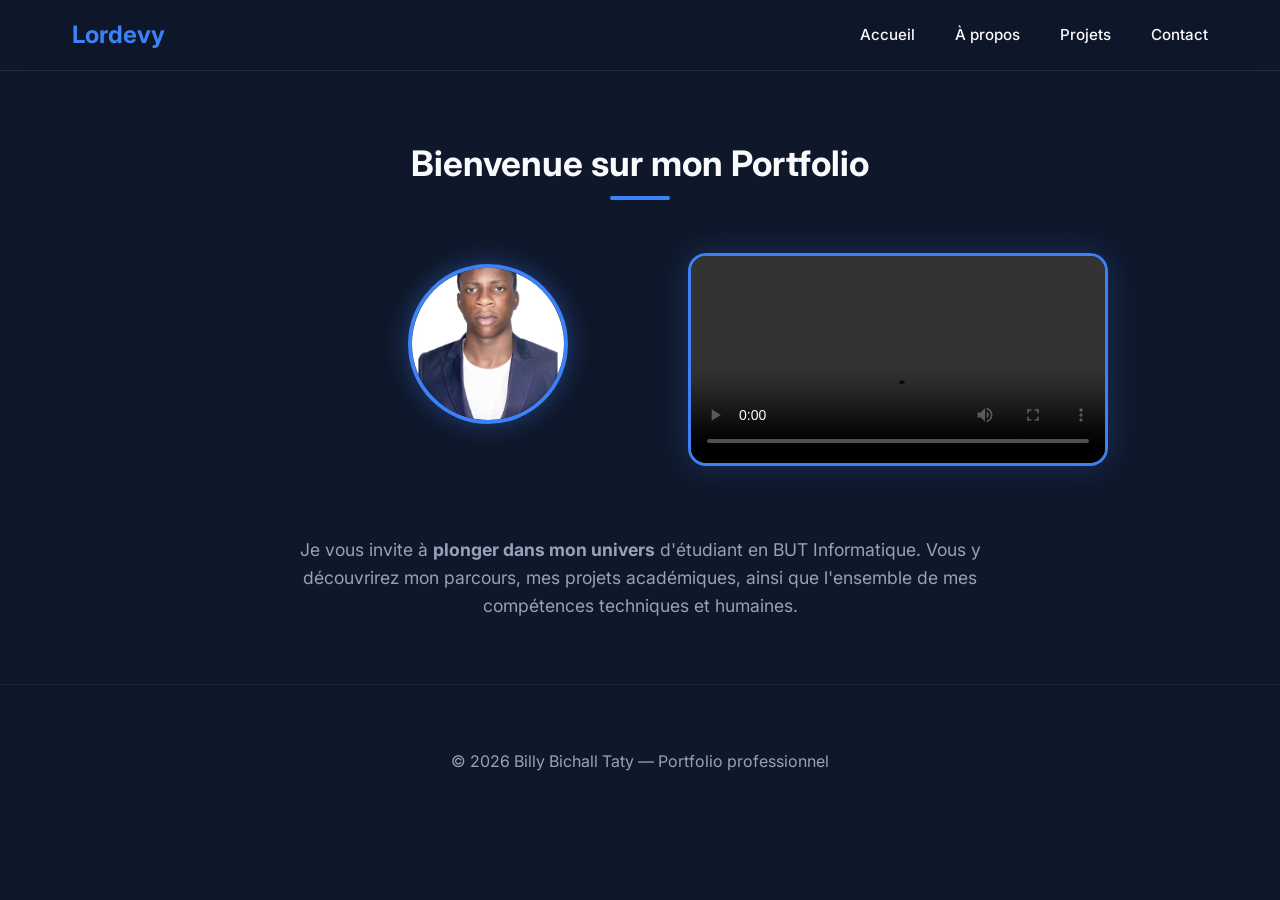
<file: index.html>
<!DOCTYPE html>
<html lang="fr">
<head>
    <meta charset="UTF-8">
    <meta name="viewport" content="width=device-width, initial-scale=1.0">
    <title>Accueil | Billy Bichall Taty</title>
    <link rel="stylesheet" href="style.css">
</head>
<body>

<header>
    <nav>
        <h1>Lordevy</h1>
        <ul>
            <li><a href="index.html">Accueil</a></li>
            <li><a href="about.html">À propos</a></li>
            <li><a href="projects.html">Projets</a></li>
            <li><a href="contact.html">Contact</a></li>
        </ul>
    </nav>
</header>

<section class="section hero-section">

    <h2>Bienvenue sur mon Portfolio</h2>

    <div class="hero-media">

    <div class="hero-img">
        <img src="photo_port.jpg" alt="Photo de Billy Bichall Taty">
    </div>

    <div class="hero-video">
        <video controls>
            <source src="video_port.mp4" type="video/mp4">
            Votre navigateur ne supporte pas la vidéo.
        </video>
    </div>

</div>

    <p class="subtitle">
        Je vous invite à <strong>plonger dans mon univers</strong> d'étudiant en BUT Informatique.
        Vous y découvrirez mon parcours, mes projets académiques,
        ainsi que l'ensemble de mes compétences techniques et humaines.
    </p>

    

</section>

<footer>
    <p>© 2026 Billy Bichall Taty — Portfolio professionnel</p>
</footer>

</body>
</html>
</file>
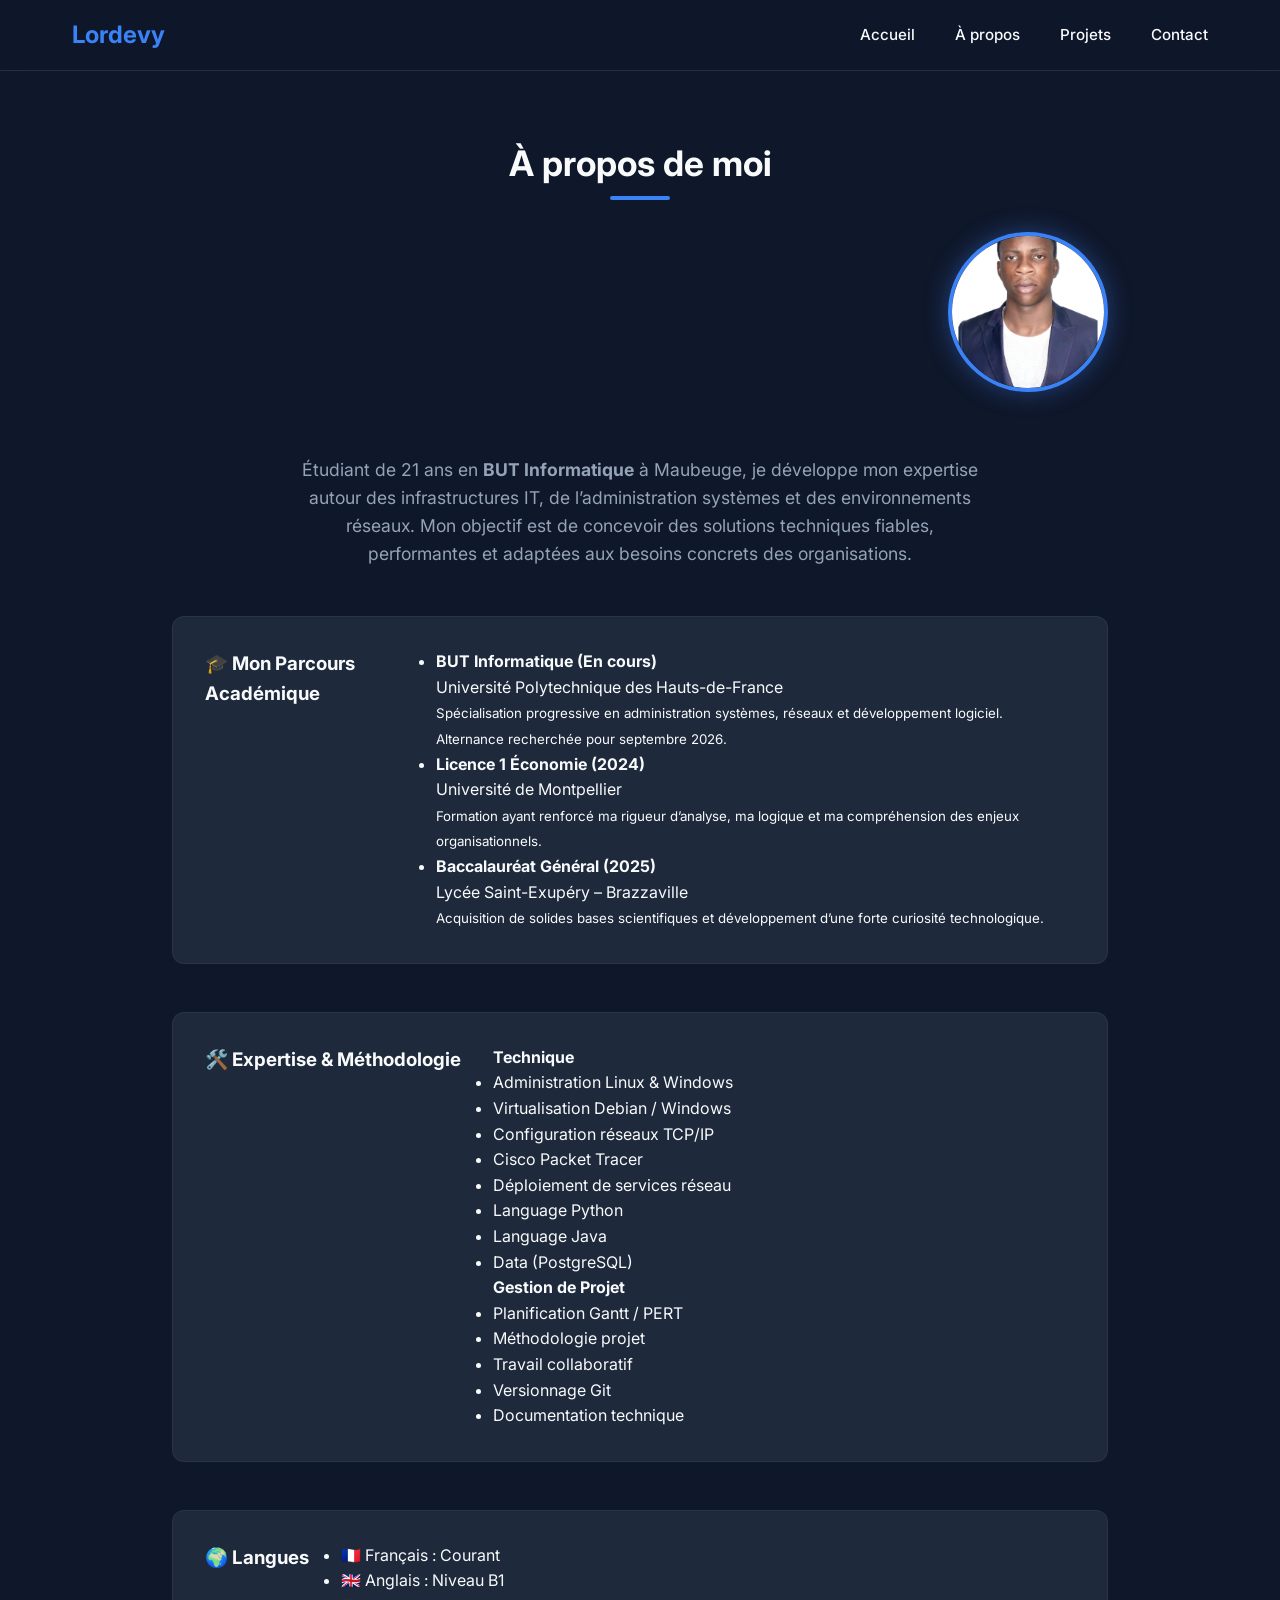
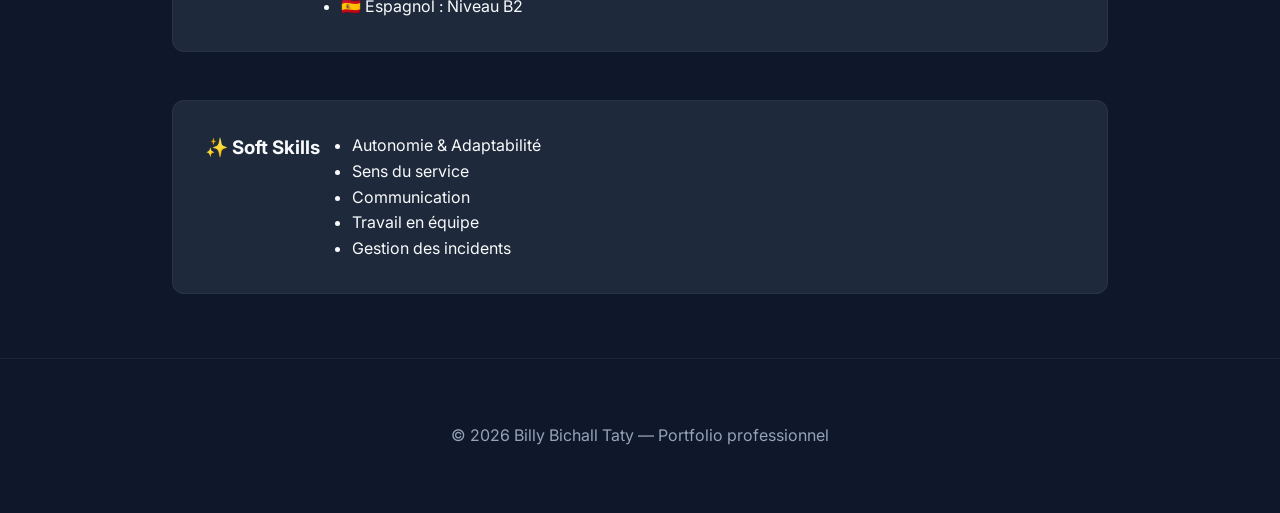
<file: about.html>
<!DOCTYPE html>
<html lang="fr">
<head>
    <meta charset="UTF-8">
    <meta name="viewport" content="width=device-width, initial-scale=1.0">
    <title>À propos | Billy Bichall Taty</title>
    <link rel="stylesheet" href="style.css">
</head>
<body>

<header>
    <nav>
        <h1>Lordevy</h1>
        <ul>
            <li><a href="index.html">Accueil</a></li>
            <li><a href="about.html">À propos</a></li>
            <li><a href="projects.html">Projets</a></li>
            <li><a href="contact.html">Contact</a></li>
        </ul>
    </nav>
</header>

<section class="section about-section">

    <h2>À propos de moi</h2>

    <div class="hero-img">
        <img src="photo_port.jpg" alt="Photo de Billy Bichall">
    </div>

    <p class="subtitle about-intro">
        Étudiant de 21 ans en <strong>BUT Informatique</strong> à Maubeuge,
        je développe mon expertise autour des infrastructures IT,
        de l’administration systèmes et des environnements réseaux.

        Mon objectif est de concevoir des solutions techniques fiables,
        performantes et adaptées aux besoins concrets des organisations.
    </p>

    <div class="project-card about-card">
        <h3>🎓 Mon Parcours Académique</h3>

        <ul>
            <li>
                <strong>BUT Informatique (En cours)</strong><br>
                Université Polytechnique des Hauts-de-France<br>
                <small>
                    Spécialisation progressive en administration systèmes,
                    réseaux et développement logiciel.
                    Alternance recherchée pour septembre 2026.
                </small>
            </li>

            <li>
                <strong>Licence 1 Économie (2024)</strong><br>
                Université de Montpellier<br>
                <small>
                    Formation ayant renforcé ma rigueur d’analyse,
                    ma logique et ma compréhension des enjeux organisationnels.
                </small>
            </li>

            <li>
                <strong>Baccalauréat Général (2025)</strong><br>
                Lycée Saint-Exupéry – Brazzaville<br>
                <small>
                    Acquisition de solides bases scientifiques
                    et développement d’une forte curiosité technologique.
                </small>
            </li>
        </ul>
    </div>

    <div class="project-card about-card">
        <h3>🛠️ Expertise & Méthodologie</h3>

        <div class="about-grid">

            <div class="about-skill-box">
                <h4>Technique</h4>
                <ul>
                    <li>Administration Linux & Windows</li>
                    <li>Virtualisation Debian / Windows</li>
                    <li>Configuration réseaux TCP/IP</li>
                    <li>Cisco Packet Tracer</li>
                    <li>Déploiement de services réseau</li>
                    <li>Language Python</li>
                    <li>Language Java</li>
                    <li>Data (PostgreSQL)</li>
                </ul>
            </div>

            <div class="about-skill-box">
                <h4>Gestion de Projet</h4>
                <ul>
                    <li>Planification Gantt / PERT</li>
                    <li>Méthodologie projet</li>
                    <li>Travail collaboratif</li>
                    <li>Versionnage Git</li>
                    <li>Documentation technique</li>
                </ul>
            </div>

        </div>
    </div>

    <div class="about-grid">

        <div class="project-card about-mini-card">
            <h3>🌍 Langues</h3>
            <ul>
                <li>🇫🇷 Français : Courant</li>
                <li>🇬🇧 Anglais : Niveau B1</li>
                <li>🇪🇸 Espagnol : Niveau B2</li>
            </ul>
        </div>

        <div class="project-card about-mini-card">
            <h3>✨ Soft Skills</h3>
            <ul>
                <li> Autonomie & Adaptabilité</li>
                <li> Sens du service</li>
                <li> Communication</li>
                <li> Travail en équipe</li>
                <li> Gestion des incidents</li>
            </ul>
        </div>

    </div>

</section>

<footer>
    <p>© 2026 Billy Bichall Taty — Portfolio professionnel</p>
</footer>

</body>
</html>
</file>
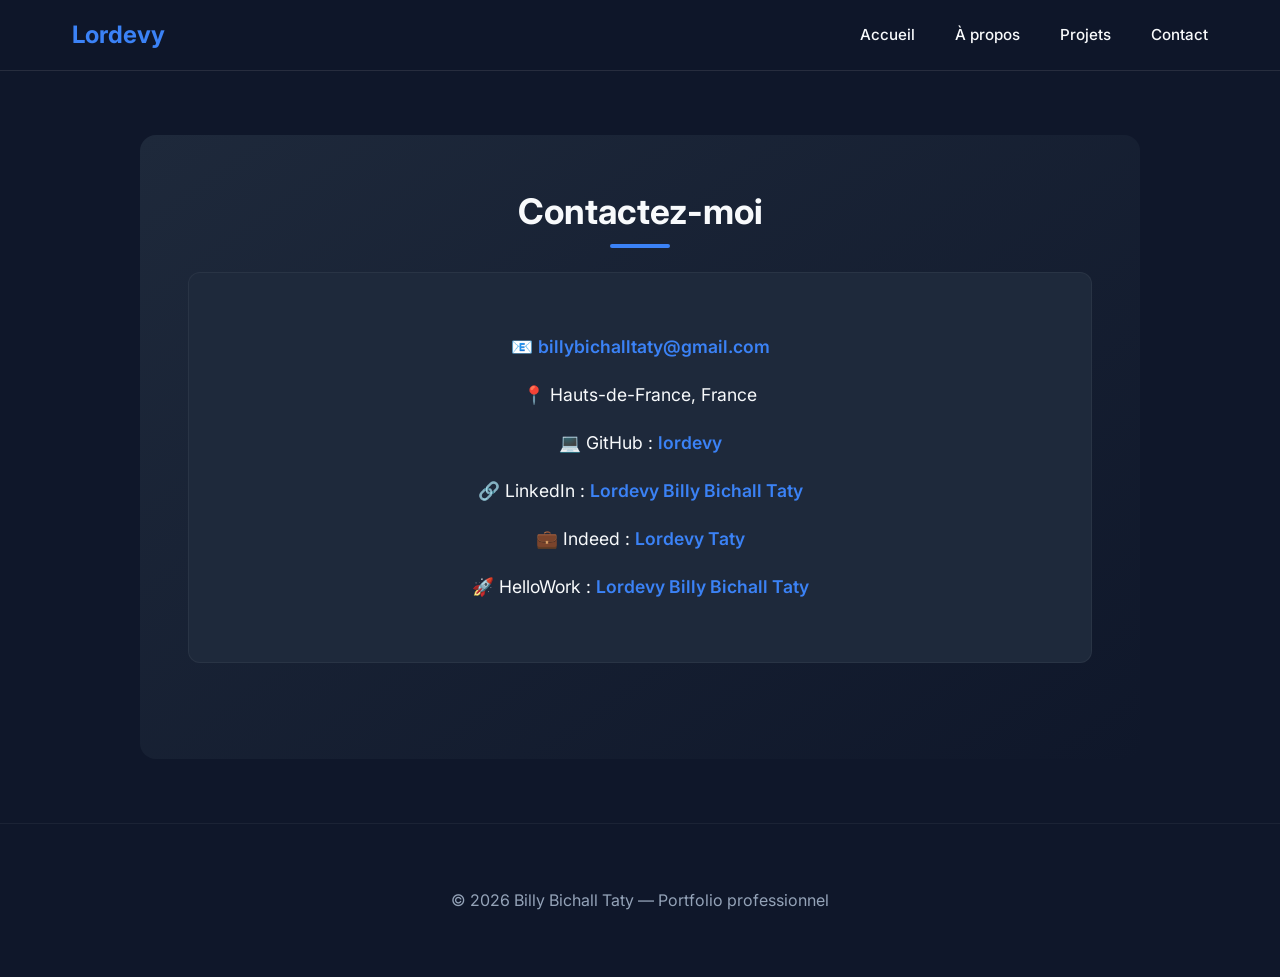
<file: contact.html>
<!DOCTYPE html>
<html lang="fr">
<head>
    <meta charset="UTF-8">
    <meta name="viewport" content="width=device-width, initial-scale=1.0">
    <title>Contact | Billy Bichall Taty</title>
    <link rel="stylesheet" href="style.css">
</head>
<body>

<header>
    <nav>
        <h1>Lordevy</h1>
        <ul>
            <li><a href="index.html">Accueil</a></li>
            <li><a href="about.html">À propos</a></li>
            <li><a href="projects.html">Projets</a></li>
            <li><a href="contact.html">Contact</a></li>
        </ul>
    </nav>
</header>

<section id="contact" class="section">
    <h2>Contactez-moi</h2>

    <div class="project-card contact-box">

        <p>📧 
            <a href="mailto:billybichalltaty@gmail.com">
                billybichalltaty@gmail.com
            </a>
        </p>

        <p>📍 Hauts-de-France, France</p>

        <p>💻 GitHub : 
            <a href="https://github.com/lordevy" target="_blank">
                lordevy
            </a>
        </p>

        <p>🔗 LinkedIn : 
            <a href="https://www.linkedin.com/feed/?lipi=urn%3Ali%3Apage%3Ad_flagship3_feed%3BN7qanuTRRX66YQNET8t0XA%3D%3D" target="_blank">
                Lordevy Billy Bichall Taty
            </a>
        </p>

        <p>💼 Indeed : 
            <a href="https://profile.indeed.com/?hl=fr_FR&co=FR&from=gnav-homepage" target="_blank">
                Lordevy Taty
            </a>
        </p>

        <p>🚀 HelloWork : 
            <a href="https://www.hellowork.com/fr-fr/candidat/mon-profil.html" target="_blank">
                Lordevy Billy Bichall Taty
            </a>
        </p>

    </div>
</section>

<footer>
    <p>© 2026 Billy Bichall Taty — Portfolio professionnel</p>
</footer>

</body>
</html>
</file>
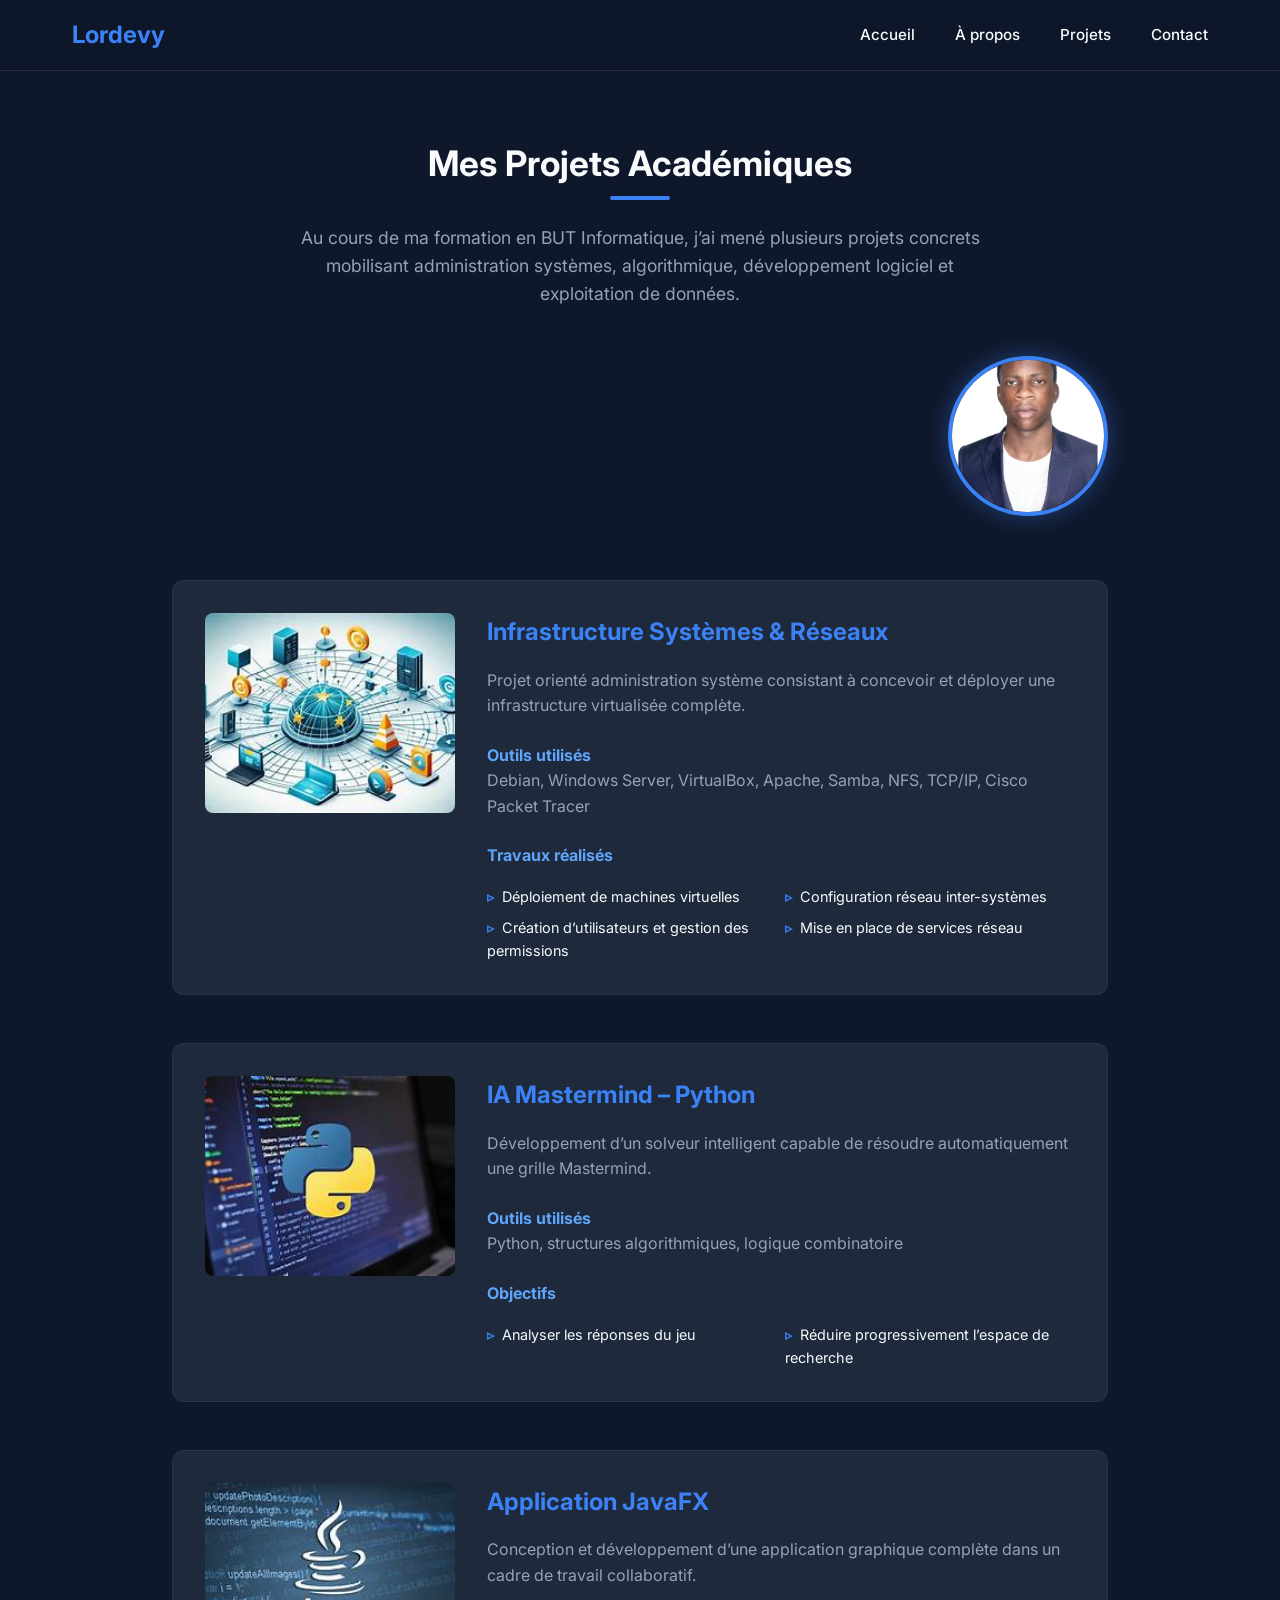
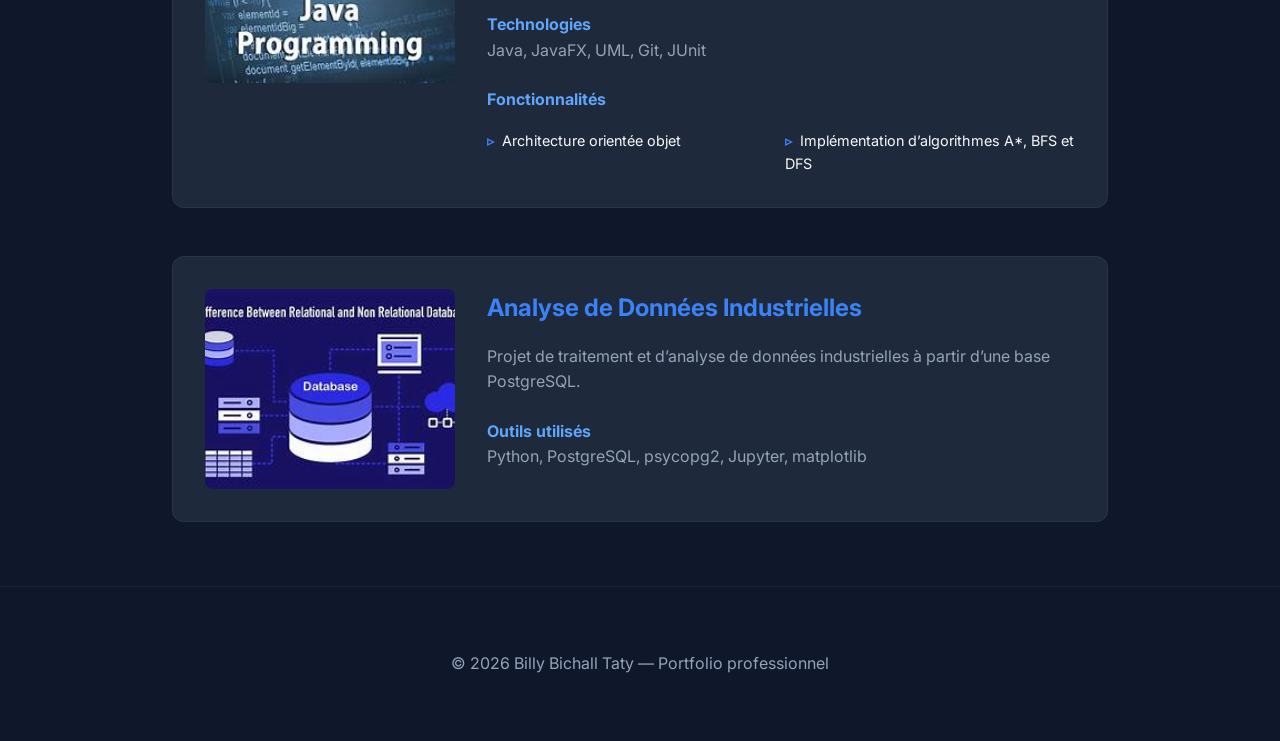
<file: projects.html>
<!DOCTYPE html>
<html lang="fr">
<head>
    <meta charset="UTF-8">
    <meta name="viewport" content="width=device-width, initial-scale=1.0">
    <title>Projets | Billy Bichall Taty</title>
    <link rel="stylesheet" href="style.css">
</head>
<body>

<header>
    <nav>
        <h1>Lordevy</h1>
        <ul>
            <li><a href="index.html">Accueil</a></li>
            <li><a href="about.html">À propos</a></li>
            <li><a href="projects.html">Projets</a></li>
            <li><a href="contact.html">Contact</a></li>
        </ul>
    </nav>
</header>

<section class="section">
    <h2>Mes Projets Académiques</h2>
    <p class="subtitle">
        Au cours de ma formation en BUT Informatique, j’ai mené plusieurs projets
        concrets mobilisant administration systèmes, algorithmique,
        développement logiciel et exploitation de données.
    </p>

     <div class="hero-img">
        <img src="photo_port.jpg" alt="Photo de Billy">
    </div>

    <div class="project-card">
        <img src="image_réseaux.jpg" alt="Projet Réseaux">
        <div class="project-content">
            <h3>Infrastructure Systèmes & Réseaux</h3>
            <p>Projet orienté administration système consistant à concevoir et déployer une infrastructure virtualisée complète.</p>
            <h4>Outils utilisés</h4>
            <p>Debian, Windows Server, VirtualBox, Apache, Samba, NFS, TCP/IP, Cisco Packet Tracer</p>
            <h4>Travaux réalisés</h4>
            <ul>
                <li>Déploiement de machines virtuelles</li>
                <li>Configuration réseau inter-systèmes</li>
                <li>Création d’utilisateurs et gestion des permissions</li>
                <li>Mise en place de services réseau</li>
            </ul>
        </div>
    </div>

    <div class="project-card">
        <img src="image_python.jpg" alt="Projet Python">
        <div class="project-content">
            <h3>IA Mastermind – Python</h3>
            <p>Développement d’un solveur intelligent capable de résoudre automatiquement une grille Mastermind.</p>
            <h4>Outils utilisés</h4>
            <p>Python, structures algorithmiques, logique combinatoire</p>
            <h4>Objectifs</h4>
            <ul>
                <li>Analyser les réponses du jeu</li>
                <li>Réduire progressivement l’espace de recherche</li>
            </ul>
        </div>
    </div>

    <div class="project-card">
        <img src="image_java.jpg" alt="Projet Java">
        <div class="project-content">
            <h3>Application JavaFX</h3>
            <p>Conception et développement d’une application graphique complète dans un cadre de travail collaboratif.</p>
            <h4>Technologies</h4>
            <p>Java, JavaFX, UML, Git, JUnit</p>
            <h4>Fonctionnalités</h4>
            <ul>
                <li>Architecture orientée objet</li>
                <li>Implémentation d’algorithmes A*, BFS et DFS</li>
            </ul>
        </div>
    </div>

    <div class="project-card">
        <img src="image_data.jpg" alt="Projet Data">
        <div class="project-content">
            <h3>Analyse de Données Industrielles</h3>
            <p>Projet de traitement et d’analyse de données industrielles à partir d’une base PostgreSQL.</p>
            <h4>Outils utilisés</h4>
            <p>Python, PostgreSQL, psycopg2, Jupyter, matplotlib</p>
        </div>
    </div>
</section>

<footer>
    <p>© 2026 Billy Bichall Taty — Portfolio professionnel</p>
</footer>

</body>
</html>
</file>
<file: style.css>
/* Importation d'une police moderne */
@import url('https://fonts.googleapis.com/css2?family=Inter:wght@300;400;600;700&display=swap');

:root {
    --primary: #3b82f6;       /* Bleu électrique */
    --secondary: #60a5fa;     /* Bleu ciel */
    --background: #0f172a;    /* Bleu nuit profond */
    --card-bg: #1e293b;       /* Gris-bleu ardoise */
    --text-white: #f8fafc;    /* Blanc cassé */
    --text-gray: #94a3b8;     /* Gris bleuté pour le texte secondaire */
    --accent: #10b981;        /* Vert émeraude pour les succès/détails */
}

/* Base & Scroll */
* {
    margin: 0;
    padding: 0;
    box-sizing: border-box;
    scroll-behavior: smooth;
}

body {
    font-family: 'Inter', sans-serif;
    background-color: var(--background);
    color: var(--text-white);
    line-height: 1.6;
}

/* Navigation */
header {
    background-color: rgba(15, 23, 42, 0.9);
    backdrop-filter: blur(8px);
    position: sticky;
    top: 0;
    z-index: 1000;
    border-bottom: 1px solid rgba(255, 255, 255, 0.1);
}

nav {
    display: flex;
    justify-content: space-between; 
    align-items: center;
    max-width: 1200px;
    margin: 0 auto;
    padding: 1rem 2rem;
}

nav h1 {
    font-size: 1.5rem;
    color: var(--primary);
    font-weight: 700;
}

nav ul {
    display: flex;
    list-style: none;
    gap: 40px; 
}

nav ul li a {
    text-decoration: none;
    color: var(--text-white);
    font-weight: 500;
    font-size: 0.95rem;
    transition: color 0.3s ease;
}

nav ul li a:hover {
    color: var(--primary);
}

/* Sections */
.section {
    max-width: 1000px;
    margin: 4rem auto;
    padding: 0 2rem;
}

h2 {
    font-size: 2.2rem;
    margin-bottom: 1.5rem;
    text-align: center;
    position: relative;
    padding-bottom: 0.5rem;
}

h2::after {
    content: '';
    position: absolute;
    bottom: 0;
    left: 50%;
    transform: translateX(-50%);
    width: 60px;
    height: 4px;
    background: var(--primary);
    border-radius: 2px;
}

.subtitle {
    text-align: center;
    color: var(--text-gray);
    margin-bottom: 3rem;
    font-size: 1.1rem;
    max-width: 700px;
    margin-left: auto;
    margin-right: auto;
}

/* Image Hero - CENTRÉE ET RONDE */
.hero-img {
    text-align: center;
    margin: 2rem 0 4rem 0;
}

.hero-img img {
    width: 160px;
    height: 160px;
    border-radius: 50%; /* REND LA PHOTO RONDE */
    object-fit: cover;
    border: 4px solid var(--primary);
    box-shadow: 0 0 25px rgba(59, 130, 246, 0.4);
    transition: transform 0.3s ease;
}

.hero-img img:hover {
    transform: scale(1.05);
}

/* Cartes de Projets et reste du code (inchangé) */
.project-card {
    background: var(--card-bg);
    border-radius: 12px;
    margin-bottom: 3rem;
    display: flex;
    gap: 2rem;
    padding: 2rem;
    border: 1px solid rgba(255, 255, 255, 0.05);
    transition: transform 0.3s ease, box-shadow 0.3s ease;
}

.project-card:hover {
    transform: translateY(-5px);
    box-shadow: 0 10px 30px rgba(0, 0, 0, 0.3);
    border-color: rgba(59, 130, 246, 0.3);
}

.project-card img {
    width: 250px;
    height: 200px;
    object-fit: cover;
    border-radius: 8px;
}

.project-content h3 {
    color: var(--primary);
    font-size: 1.5rem;
    margin-bottom: 1rem;
}

.project-content h4 {
    color: var(--secondary);
    margin-top: 1.5rem;
    font-size: 1rem;
}

.project-content p {
    color: var(--text-gray);
    margin-bottom: 1rem;
}

.project-content ul {
    list-style: none;
    display: grid;
    grid-template-columns: 1fr 1fr;
    gap: 0.5rem;
    margin-top: 1rem;
}

.project-content ul li::before {
    content: "▹";
    color: var(--primary);
    margin-right: 8px;
    font-weight: bold;
}

.project-content ul li {
    font-size: 0.9rem;
    color: var(--text-white);
}

#contact {
    background: linear-gradient(145deg, #1e293b, #0f172a);
    padding: 3rem;
    border-radius: 16px;
    text-align: center;
}


.contact-box {
    display: block;
    text-align: center;
    padding: 40px;
}

.contact-box p {
    margin: 20px 0;
    font-size: 1.1rem;
}

.contact-box a {
    color: var(--primary);
    text-decoration: none;
    font-weight: 600;
    transition: 0.3s;
}

.contact-box a:hover {
    color: var(--secondary);
    text-decoration: underline;
}

/* Importation d'une police moderne */
@import url('https://fonts.googleapis.com/css2?family=Inter:wght@300;400;600;700&display=swap');

:root {
    --primary: #3b82f6;       /* Bleu électrique */
    --secondary: #60a5fa;     /* Bleu ciel */
    --background: #0f172a;    /* Bleu nuit profond */
    --card-bg: #1e293b;       /* Gris-bleu ardoise */
    --text-white: #f8fafc;    /* Blanc cassé */
    --text-gray: #94a3b8;     /* Gris bleuté pour le texte secondaire */
    --accent: #10b981;        /* Vert émeraude pour les succès/détails */
}

/* Base & Scroll */
* {
    margin: 0;
    padding: 0;
    box-sizing: border-box;
    scroll-behavior: smooth;
}

body {
    font-family: 'Inter', sans-serif;
    background-color: var(--background);
    color: var(--text-white);
    line-height: 1.6;
}

/* Navigation */
header {
    background-color: rgba(15, 23, 42, 0.9);
    backdrop-filter: blur(8px);
    position: sticky;
    top: 0;
    z-index: 1000;
    border-bottom: 1px solid rgba(255, 255, 255, 0.1);
}

nav {
    display: flex;
    justify-content: space-between; 
    align-items: center;
    max-width: 1200px;
    margin: 0 auto;
    padding: 1rem 2rem;
}

nav h1 {
    font-size: 1.5rem;
    color: var(--primary);
    font-weight: 700;
}

nav ul {
    display: flex;
    list-style: none;
    gap: 40px; 
}

nav ul li a {
    text-decoration: none;
    color: var(--text-white);
    font-weight: 500;
    font-size: 0.95rem;
    transition: color 0.3s ease;
}

nav ul li a:hover {
    color: var(--primary);
}

/* Sections */
.section {
    max-width: 1000px;
    margin: 4rem auto;
    padding: 0 2rem;
}

h2 {
    font-size: 2.2rem;
    margin-bottom: 1.5rem;
    text-align: center;
    position: relative;
    padding-bottom: 0.5rem;
}

h2::after {
    content: '';
    position: absolute;
    bottom: 0;
    left: 50%;
    transform: translateX(-50%);
    width: 60px;
    height: 4px;
    background: var(--primary);
    border-radius: 2px;
}

.subtitle {
    text-align: center;
    color: var(--text-gray);
    margin-bottom: 3rem;
    font-size: 1.1rem;
    max-width: 700px;
    margin-left: auto;
    margin-right: auto;
}

/* Image Hero - CENTRÉE ET RONDE */
.hero-img {
    text-align: center;
    margin: 2rem 0 4rem 0;
}

.hero-img img {
    width: 160px;
    height: 160px;
    border-radius: 50%; /* REND LA PHOTO RONDE */
    object-fit: cover;
    border: 4px solid var(--primary);
    box-shadow: 0 0 25px rgba(59, 130, 246, 0.4);
    transition: transform 0.3s ease;
}

.hero-img img:hover {
    transform: scale(1.05);
}

/* Cartes de Projets et reste du code (inchangé) */
.project-card {
    background: var(--card-bg);
    border-radius: 12px;
    margin-bottom: 3rem;
    display: flex;
    gap: 2rem;
    padding: 2rem;
    border: 1px solid rgba(255, 255, 255, 0.05);
    transition: transform 0.3s ease, box-shadow 0.3s ease;
}

.project-card:hover {
    transform: translateY(-5px);
    box-shadow: 0 10px 30px rgba(0, 0, 0, 0.3);
    border-color: rgba(59, 130, 246, 0.3);
}

.project-card img {
    width: 250px;
    height: 200px;
    object-fit: cover;
    border-radius: 8px;
}

.project-content h3 {
    color: var(--primary);
    font-size: 1.5rem;
    margin-bottom: 1rem;
}

.project-content h4 {
    color: var(--secondary);
    margin-top: 1.5rem;
    font-size: 1rem;
}

.project-content p {
    color: var(--text-gray);
    margin-bottom: 1rem;
}

.project-content ul {
    list-style: none;
    display: grid;
    grid-template-columns: 1fr 1fr;
    gap: 0.5rem;
    margin-top: 1rem;
}

.project-content ul li::before {
    content: "▹";
    color: var(--primary);
    margin-right: 8px;
    font-weight: bold;
}

.project-content ul li {
    font-size: 0.9rem;
    color: var(--text-white);
}

#contact {
    background: linear-gradient(145deg, #1e293b, #0f172a);
    padding: 3rem;
    border-radius: 16px;
    text-align: center;
}


.contact-box {
    display: block;
    text-align: center;
    padding: 40px;
}

.contact-box p {
    margin: 20px 0;
    font-size: 1.1rem;
}

.contact-box a {
    color: var(--primary);
    text-decoration: none;
    font-weight: 600;
    transition: 0.3s;
}

.contact-box a:hover {
    color: var(--secondary);
    text-decoration: underline;
}

footer {
    text-align: center;
    padding: 4rem 2rem;
    border-top: 1px solid rgba(255, 255, 255, 0.05);
    color: var(--text-gray);
}

@media (max-width: 768px) {
    .project-card { flex-direction: column; padding: 1.5rem; }
    .project-card img { width: 100%; height: 180px; }
    nav ul { display: none; }
    .project-content ul { grid-template-columns: 1fr; }
}

/* VIDEO PAGE ACCUEIL */

.hero-media {
    display: flex;
    justify-content: space-between;
    align-items: center;
    gap: 120px;
    margin: 2rem auto 3rem;
    max-width: 1100px;
}

.hero-img {
    flex: 1;
    display: flex;
    justify-content: flex-end;
}

.hero-video {
    flex: 1;
    display: flex;
    justify-content: flex-start;
}

.hero-video video {
    width: 420px;
    border-radius: 18px;
    border: 3px solid var(--primary);
    box-shadow: 0 0 30px rgba(59,130,246,0.25);
}

footer {
    text-align: center;
    padding: 4rem 2rem;
    border-top: 1px solid rgba(255, 255, 255, 0.05);
    color: var(--text-gray);
}

@media (max-width: 768px) {
    .project-card { flex-direction: column; padding: 1.5rem; }
    .project-card img { width: 100%; height: 180px; }
    nav ul { display: none; }
    .project-content ul { grid-template-columns: 1fr; }
}
</file>
